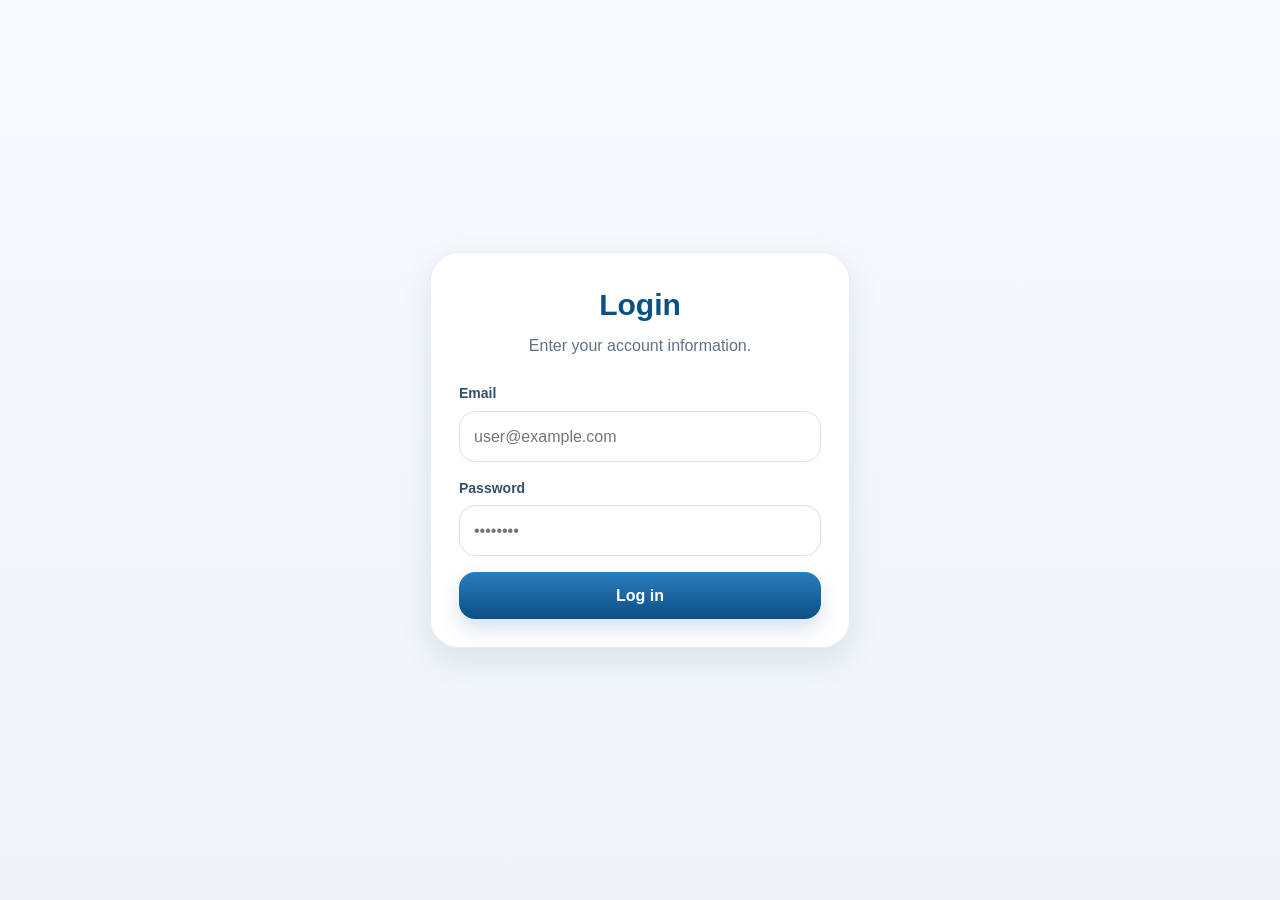
<file: src/main/webapp/index.html>
<!DOCTYPE html>
<html lang="en">
<head>
    <meta charset="UTF-8">
    <meta name="viewport" content="width=device-width, initial-scale=1.0">
    <title>SIS | Login</title>
    <link rel="stylesheet" href="css/sis-ui.css">
</head>
<body>
<div class="login-page">
    <div class="login-card simple-login-card">
        <form action="login" method="POST">
            <div class="login-brand minimal-login-brand">
                <h1>Login</h1>
                <p>Enter your account information.</p>
            </div>

            <div id="login-feedback" class="form-message hidden"></div>

            <div class="field">
                <label for="email">Email</label>
                <input id="email" name="email" type="email" placeholder="user@example.com" required>
            </div>

            <div class="field">
                <label for="password">Password</label>
                <input id="password" name="password" type="password" placeholder="••••••••" required>
            </div>

            <button class="login-btn" type="submit">Log in</button>
        </form>
    </div>
</div>
<script>
    (function () {
        const params = new URLSearchParams(window.location.search);
        const error = params.get('error');
        const feedback = document.getElementById('login-feedback');
        if (!feedback || !error) return;
        const messages = {
            invalid: 'Invalid email or password.',
            inactive: 'This account is inactive.',
            missing: 'Email and password are required.'
        };
        feedback.textContent = messages[error] || 'Login failed.';
        feedback.classList.remove('hidden');
        feedback.classList.add('error');
    })();
</script>
</body>
</html>
</file>
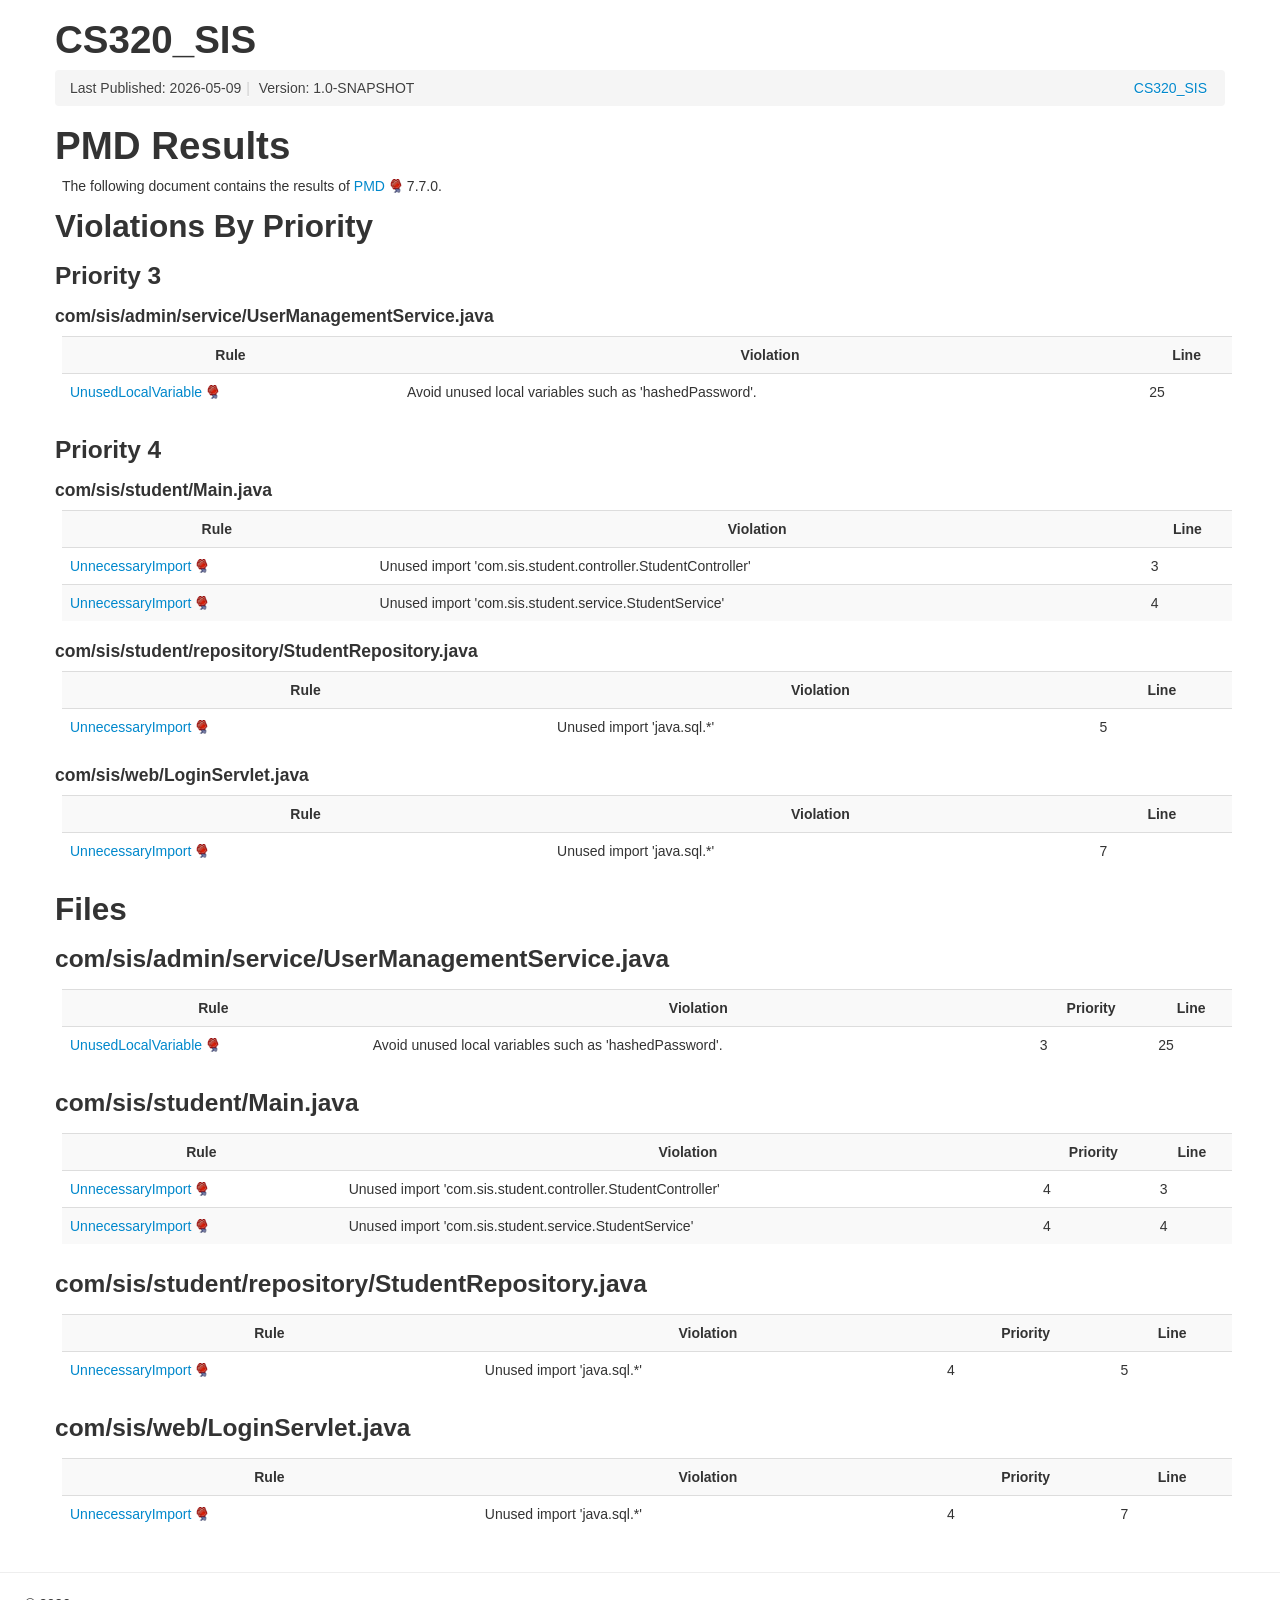
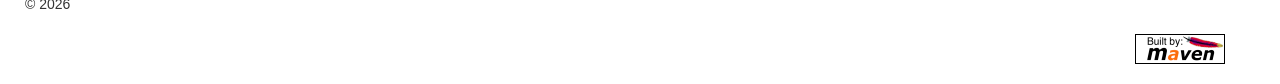
<file: target/reports/pmd.html>
<!DOCTYPE html>


<!--
 | Generated by Apache Maven Doxia Site Renderer 2.0.0 from org.apache.maven.plugins:maven-pmd-plugin:3.26.0:pmd at 2026-05-09
 | Rendered using Apache Maven Fluido Skin 2.0.0-M9
-->
<html xmlns="http://www.w3.org/1999/xhtml" lang="en">
  <head>
    <meta charset="UTF-8" />
    <meta name="viewport" content="width=device-width, initial-scale=1" />
    <meta name="generator" content="Apache Maven Doxia Site Renderer 2.0.0" />
    <title>PMD Results – CS320_SIS</title>
    <link rel="stylesheet" href="./css/apache-maven-fluido-2.0.0-M9.min.css" />
    <link rel="stylesheet" href="./css/site.css" />
    <link rel="stylesheet" href="./css/print.css" media="print" />
    <script src="./js/apache-maven-fluido-2.0.0-M9.min.js"></script>
  </head>
  <body>
    <div class="container container-top">
      <header>
        <div id="banner">
          <div class="pull-left"><div id="bannerLeft"><h1>CS320_SIS</h1></div></div>
          <div class="pull-right"></div>
          <div class="clear"><hr/></div>
        </div>

        <div id="breadcrumbs">
          <ul class="breadcrumb">
        <li id="publishDate">Last Published: 2026-05-09<span class="divider">|</span>
</li>
          <li id="projectVersion">Version: 1.0-SNAPSHOT</li>
        <li class="pull-right"><a href="${project.url}">CS320_SIS</a></li>
          </ul>
        </div>
      </header>
        <main id="bodyColumn">
<section><a id="PMD_Results"></a>
<h1>PMD Results</h1>
<p>The following document contains the results of <a class="externalLink" href="https://pmd.github.io">PMD</a> 7.7.0.</p><section><a id="Violations_By_Priority"></a>
<h2>Violations By Priority</h2><section><a id="Priority_3"></a>
<h3>Priority 3</h3><section><a id="com.2Fsis.2Fadmin.2Fservice.2FUserManagementService.java"></a>
<h4>com/sis/admin/service/UserManagementService.java</h4>
<table class="table table-striped">
<tr class="a">
<th>Rule</th>
<th>Violation</th>
<th>Line</th></tr>
<tr class="b">
<td><a class="externalLink" href="https://docs.pmd-code.org/pmd-doc-7.7.0/pmd_rules_java_bestpractices.html#unusedlocalvariable">UnusedLocalVariable</a></td>
<td>Avoid unused local variables such as 'hashedPassword'.</td>
<td>25</td></tr></table></section></section><section><a id="Priority_4"></a>
<h3>Priority 4</h3><section><a id="com.2Fsis.2Fstudent.2FMain.java"></a>
<h4>com/sis/student/Main.java</h4>
<table class="table table-striped">
<tr class="a">
<th>Rule</th>
<th>Violation</th>
<th>Line</th></tr>
<tr class="b">
<td><a class="externalLink" href="https://docs.pmd-code.org/pmd-doc-7.7.0/pmd_rules_java_codestyle.html#unnecessaryimport">UnnecessaryImport</a></td>
<td>Unused import 'com.sis.student.controller.StudentController'</td>
<td>3</td></tr>
<tr class="a">
<td><a class="externalLink" href="https://docs.pmd-code.org/pmd-doc-7.7.0/pmd_rules_java_codestyle.html#unnecessaryimport">UnnecessaryImport</a></td>
<td>Unused import 'com.sis.student.service.StudentService'</td>
<td>4</td></tr></table></section><section><a id="com.2Fsis.2Fstudent.2Frepository.2FStudentRepository.java"></a>
<h4>com/sis/student/repository/StudentRepository.java</h4>
<table class="table table-striped">
<tr class="a">
<th>Rule</th>
<th>Violation</th>
<th>Line</th></tr>
<tr class="b">
<td><a class="externalLink" href="https://docs.pmd-code.org/pmd-doc-7.7.0/pmd_rules_java_codestyle.html#unnecessaryimport">UnnecessaryImport</a></td>
<td>Unused import 'java.sql.*'</td>
<td>5</td></tr></table></section><section><a id="com.2Fsis.2Fweb.2FLoginServlet.java"></a>
<h4>com/sis/web/LoginServlet.java</h4>
<table class="table table-striped">
<tr class="a">
<th>Rule</th>
<th>Violation</th>
<th>Line</th></tr>
<tr class="b">
<td><a class="externalLink" href="https://docs.pmd-code.org/pmd-doc-7.7.0/pmd_rules_java_codestyle.html#unnecessaryimport">UnnecessaryImport</a></td>
<td>Unused import 'java.sql.*'</td>
<td>7</td></tr></table></section></section></section><section><a id="Files"></a>
<h2>Files</h2><section><a id="com.2Fsis.2Fadmin.2Fservice.2FUserManagementService.java"></a>
<h3>com/sis/admin/service/UserManagementService.java</h3>
<table class="table table-striped">
<tr class="a">
<th>Rule</th>
<th>Violation</th>
<th>Priority</th>
<th>Line</th></tr>
<tr class="b">
<td><a class="externalLink" href="https://docs.pmd-code.org/pmd-doc-7.7.0/pmd_rules_java_bestpractices.html#unusedlocalvariable">UnusedLocalVariable</a></td>
<td>Avoid unused local variables such as 'hashedPassword'.</td>
<td>3</td>
<td>25</td></tr></table></section><section><a id="com.2Fsis.2Fstudent.2FMain.java"></a>
<h3>com/sis/student/Main.java</h3>
<table class="table table-striped">
<tr class="a">
<th>Rule</th>
<th>Violation</th>
<th>Priority</th>
<th>Line</th></tr>
<tr class="b">
<td><a class="externalLink" href="https://docs.pmd-code.org/pmd-doc-7.7.0/pmd_rules_java_codestyle.html#unnecessaryimport">UnnecessaryImport</a></td>
<td>Unused import 'com.sis.student.controller.StudentController'</td>
<td>4</td>
<td>3</td></tr>
<tr class="a">
<td><a class="externalLink" href="https://docs.pmd-code.org/pmd-doc-7.7.0/pmd_rules_java_codestyle.html#unnecessaryimport">UnnecessaryImport</a></td>
<td>Unused import 'com.sis.student.service.StudentService'</td>
<td>4</td>
<td>4</td></tr></table></section><section><a id="com.2Fsis.2Fstudent.2Frepository.2FStudentRepository.java"></a>
<h3>com/sis/student/repository/StudentRepository.java</h3>
<table class="table table-striped">
<tr class="a">
<th>Rule</th>
<th>Violation</th>
<th>Priority</th>
<th>Line</th></tr>
<tr class="b">
<td><a class="externalLink" href="https://docs.pmd-code.org/pmd-doc-7.7.0/pmd_rules_java_codestyle.html#unnecessaryimport">UnnecessaryImport</a></td>
<td>Unused import 'java.sql.*'</td>
<td>4</td>
<td>5</td></tr></table></section><section><a id="com.2Fsis.2Fweb.2FLoginServlet.java"></a>
<h3>com/sis/web/LoginServlet.java</h3>
<table class="table table-striped">
<tr class="a">
<th>Rule</th>
<th>Violation</th>
<th>Priority</th>
<th>Line</th></tr>
<tr class="b">
<td><a class="externalLink" href="https://docs.pmd-code.org/pmd-doc-7.7.0/pmd_rules_java_codestyle.html#unnecessaryimport">UnnecessaryImport</a></td>
<td>Unused import 'java.sql.*'</td>
<td>4</td>
<td>7</td></tr></table></section></section></section>
        </main>
    </div>
    <hr/>
    <footer>
      <div class="container">
        <div class="row">
            <p>©      2026
</p>
        </div>
        <p id="poweredBy" class="pull-right"><a href="https://maven.apache.org/" class="builtBy" target="_blank"><img class="builtBy" alt="Built by Maven" src="./images/logos/maven-feather.png" /></a>
</p>
      </div>
    </footer>
<script>
  if(anchors) {
    anchors.add();
  }
</script>
  </body>
</html>
</file>
<file: src/main/webapp/css/sis-ui.css>
:root {
    --blue-950: #0b4f87;
    --blue-900: #1566a6;
    --blue-800: #2a7cbc;
    --blue-700: #4a98d1;
    --blue-100: #eaf4fb;
    --blue-050: #f6fbff;
    --red-500: #eb2a2a;
    --red-400: #f04343;
    --text-900: #213645;
    --text-700: #5f7283;
    --text-500: #7c8d9d;
    --line: #d7e3ec;
    --surface: #ffffff;
    --surface-soft: rgba(255,255,255,0.86);
    --shadow: 0 12px 32px rgba(17, 55, 88, 0.10);
}

* {
    box-sizing: border-box;
}

html, body {
    margin: 0;
    min-height: 100%;
    font-family: "Segoe UI", Tahoma, Geneva, Verdana, sans-serif;
    color: var(--text-900);
    background: linear-gradient(180deg, #f7fbff 0%, #eef4f8 100%);
}

a {
    color: inherit;
    text-decoration: none;
}

button, input, select, textarea {
    font: inherit;
}

body {
    line-height: 1.45;
}

.login-page {
    min-height: 100vh;
    display: grid;
    place-items: center;
    padding: 32px 18px;
}

.login-card {
    width: min(100%, 420px);
    background: rgba(255,255,255,0.94);
    border: 1px solid rgba(33, 79, 118, 0.10);
    border-radius: 28px;
    box-shadow: var(--shadow);
    padding: 34px 28px 28px;
}

.login-brand {
    text-align: center;
    margin-bottom: 26px;
}

.login-brand .brand-mark {
    width: 84px;
    height: 84px;
    margin: 0 auto 14px;
    border-radius: 24px;
    background: linear-gradient(180deg, var(--blue-800) 0%, var(--blue-950) 100%);
    color: white;
    display: grid;
    place-items: center;
    font-size: 30px;
    font-weight: 800;
    letter-spacing: 0.14rem;
}

.login-brand h1 {
    margin: 0;
    font-size: 30px;
    color: var(--blue-950);
}

.login-brand p {
    margin: 8px 0 0;
    color: var(--text-700);
}

.field {
    margin-bottom: 16px;
}

.field label {
    display: block;
    margin-bottom: 7px;
    font-size: 14px;
    font-weight: 700;
    color: #31506a;
}

.field input,
.field select,
.field textarea {
    width: 100%;
    border: 1px solid var(--line);
    background: white;
    border-radius: 16px;
    padding: 13px 14px;
    color: var(--text-900);
    outline: none;
    transition: border-color .2s ease, box-shadow .2s ease;
}

.field textarea {
    min-height: 108px;
    resize: vertical;
}

.field input:focus,
.field select:focus,
.field textarea:focus {
    border-color: var(--blue-900);
    box-shadow: 0 0 0 4px rgba(42, 124, 188, 0.12);
}

.login-btn,
.action-btn,
.secondary-btn,
.ghost-btn,
.logout-btn {
    border: 0;
    border-radius: 16px;
    padding: 12px 18px;
    font-weight: 700;
    cursor: pointer;
    transition: transform .15s ease, box-shadow .15s ease, opacity .15s ease;
}

.login-btn,
.action-btn,
.logout-btn {
    background: linear-gradient(180deg, var(--blue-800) 0%, var(--blue-950) 100%);
    color: white;
    box-shadow: 0 10px 20px rgba(21, 102, 166, 0.18);
}

.login-btn {
    width: 100%;
}

.secondary-btn {
    background: linear-gradient(180deg, #f2f8fc 0%, #ddeaf4 100%);
    color: var(--blue-950);
    border: 1px solid rgba(39, 92, 132, 0.10);
}

.ghost-btn {
    background: white;
    color: var(--text-900);
    border: 1px solid var(--line);
}

.login-btn:hover,
.action-btn:hover,
.secondary-btn:hover,
.ghost-btn:hover,
.logout-btn:hover {
    transform: translateY(-1px);
}

.helper-links {
    margin-top: 16px;
    display: flex;
    justify-content: space-between;
    gap: 10px;
    font-size: 13px;
    color: var(--text-700);
}

.app-shell {
    min-height: 100vh;
}

.dashboard-shell {
    padding: 28px 20px 36px;
}

.centered-content {
    max-width: 1320px;
    margin: 0 auto;
    padding: 0;
}

.main-content {
    min-width: 0;
    padding: 24px 28px 30px;
}

.topbar {
    display: flex;
    justify-content: space-between;
    align-items: center;
    gap: 18px;
    margin-bottom: 22px;
}

.page-title h1 {
    margin: 0;
    font-size: 30px;
    color: var(--blue-950);
}

.page-title p {
    margin: 6px 0 0;
    color: var(--text-700);
}

.topbar-actions {
    display: flex;
    align-items: center;
    gap: 12px;
}

.profile-chip {
    display: flex;
    align-items: center;
    gap: 12px;
    padding: 10px 14px;
    background: var(--surface-soft);
    border: 1px solid rgba(39, 91, 129, 0.10);
    border-radius: 18px;
    box-shadow: var(--shadow);
}

.avatar {
    width: 44px;
    height: 44px;
    border-radius: 50%;
    background: linear-gradient(180deg, #5aa4d8, #1f6fa9);
    color: white;
    display: grid;
    place-items: center;
    font-weight: 800;
}

.logout-btn {
    width: auto;
    padding-inline: 20px;
}

.hero-panel,
.metric-card,
.table-card,
.notice-card {
    background: var(--surface-soft);
    border: 1px solid rgba(43, 87, 124, 0.08);
    border-radius: 24px;
    box-shadow: var(--shadow);
}

.hero-panel {
    padding: 24px 24px 22px;
    margin-bottom: 24px;
}

.sis-badge {
    display: inline-flex;
    align-items: center;
    gap: 12px;
    padding: 14px 18px;
    border-radius: 20px;
    background: linear-gradient(180deg, var(--blue-800) 0%, var(--blue-950) 100%);
    color: white;
    font-weight: 800;
    letter-spacing: 0.08rem;
    margin-bottom: 18px;
}

.sis-badge-mark {
    width: 54px;
    height: 54px;
    border-radius: 16px;
    background: rgba(255,255,255,0.14);
    display: grid;
    place-items: center;
    font-size: 24px;
}

.alert-strip {
    background: linear-gradient(180deg, var(--red-400) 0%, var(--red-500) 100%);
    color: white;
    border-radius: 18px;
    padding: 12px 16px;
    font-size: 15px;
}

.metrics-grid {
    display: grid;
    grid-template-columns: repeat(4, minmax(0, 1fr));
    gap: 18px;
    margin-bottom: 24px;
}

.metric-card {
    padding: 18px;
}

.metric-label {
    font-size: 12px;
    text-transform: uppercase;
    letter-spacing: 0.12rem;
    color: var(--text-500);
    margin-bottom: 10px;
}

.metric-value {
    font-size: 34px;
    font-weight: 800;
    color: var(--blue-950);
}

.metric-subtext {
    margin-top: 6px;
    color: var(--text-700);
    font-size: 14px;
}

.content-grid {
    display: grid;
    grid-template-columns: minmax(0, 1.35fr) minmax(320px, 0.85fr);
    gap: 18px;
    align-items: start;
}

.stack {
    display: grid;
    gap: 18px;
}

.card-head {
    padding: 16px 18px;
    border-bottom: 1px solid rgba(70, 108, 136, 0.08);
    font-size: 18px;
    font-weight: 800;
    color: var(--blue-950);
}

.card-body {
    padding: 18px;
}

.quick-actions {
    display: grid;
    grid-template-columns: repeat(2, minmax(0, 1fr));
    gap: 10px;
}

.data-table {
    width: 100%;
    border-collapse: collapse;
}

.data-table th,
.data-table td {
    text-align: left;
    padding: 12px 10px;
    border-bottom: 1px solid rgba(80, 112, 135, 0.10);
    vertical-align: top;
}

.data-table th {
    font-size: 13px;
    text-transform: uppercase;
    letter-spacing: 0.08rem;
    color: var(--text-500);
}

.course-code {
    display: inline-block;
    font-weight: 800;
    color: var(--blue-950);
    letter-spacing: 0.02rem;
}

.status-pill,
.mini-tag {
    display: inline-flex;
    align-items: center;
    justify-content: center;
    border-radius: 999px;
    padding: 6px 10px;
    font-size: 12px;
    font-weight: 800;
}

.status-open {
    background: #e8f7ef;
    color: #157347;
}

.status-warning {
    background: #fff4de;
    color: #9a6700;
}

.status-danger {
    background: #fee8e8;
    color: #b42318;
}

.mini-tag {
    background: #edf4fa;
    color: var(--blue-950);
}

.list-clean {
    list-style: none;
    margin: 0;
    padding: 0;
}

.list-clean li {
    display: flex;
    justify-content: space-between;
    align-items: center;
    gap: 12px;
    padding: 12px 0;
    border-bottom: 1px solid rgba(80, 112, 135, 0.10);
}

.list-clean li:last-child {
    border-bottom: 0;
    padding-bottom: 0;
}

.muted {
    color: var(--text-700);
}

@media (max-width: 1200px) {
    .metrics-grid {
        grid-template-columns: repeat(2, minmax(0, 1fr));
    }

    .content-grid {
        grid-template-columns: 1fr;
    }
}

@media (max-width: 900px) {
    .app-shell {
        display: block;
    }

    .side-menu {
        width: 100%;
        height: auto;
        position: static;
        box-shadow: none;
    }

    .main-content {
        padding-top: 18px;
    }
}

@media (max-width: 720px) {
    .topbar {
        flex-direction: column;
        align-items: stretch;
    }

    .topbar-actions {
        flex-direction: column;
        align-items: stretch;
    }

    .metrics-grid,
    .quick-actions {
        grid-template-columns: 1fr;
    }

    .main-content {
        padding: 18px 14px 24px;
    }
}


.simple-login-card {
    padding-top: 30px;
}

.minimal-login-brand .brand-mark {
    display: none;
}

.compact-logout {
    width: auto;
    min-width: 112px;
    text-align: center;
}

.form-message {
    margin-bottom: 18px;
    padding: 12px 14px;
    border-radius: 16px;
    border: 1px solid var(--line);
    background: white;
}

.form-message.success {
    color: #1f6a35;
    background: #eefaf1;
    border-color: #c8e6d0;
}

.form-message.error {
    color: #8c1f1f;
    background: #fff1f1;
    border-color: #f0caca;
}

.form-message.info {
    color: var(--blue-950);
    background: #eef6ff;
    border-color: #d5e6f8;
}

.hidden {
    display: none;
}

.inline-input {
    min-width: 180px;
    flex: 1 1 180px;
    border: 1px solid var(--line);
    background: white;
    border-radius: 16px;
    padding: 12px 14px;
}

.stacked-actions {
    display: flex;
    flex-wrap: wrap;
    gap: 10px;
}

.selectable-table tbody tr {
    cursor: pointer;
}

.selected-row {
    background: rgba(74, 152, 209, 0.12);
}

.empty-state {
    text-align: center;
    color: var(--text-700);
    padding: 18px;
}

.mini-tag {
    display: inline-block;
    padding: 4px 8px;
    border-radius: 999px;
    background: #edf4fb;
    color: var(--blue-950);
    font-weight: 700;
}


.detail-link {
    color: var(--blue-950);
    font-weight: 700;
}

.detail-link.disabled {
    color: var(--text-500);
    pointer-events: none;
    cursor: default;
}


.profile-name {
    font-weight: 700;
}

.metric-value-small {
    font-size: 20px;
    line-height: 1.2;
}

.section-info {
    margin-top: 12px;
    font-size: 14px;
}
</file>
<file: target/reports/css/site.css>
/* You can override this file with your own styles */
</file>
<file: target/reports/css/print.css>
/*
 * Licensed to the Apache Software Foundation (ASF) under one
 * or more contributor license agreements.  See the NOTICE file
 * distributed with this work for additional information
 * regarding copyright ownership.  The ASF licenses this file
 * to you under the Apache License, Version 2.0 (the
 * "License"); you may not use this file except in compliance
 * with the License.  You may obtain a copy of the License at
 *
 *   http://www.apache.org/licenses/LICENSE-2.0
 *
 * Unless required by applicable law or agreed to in writing,
 * software distributed under the License is distributed on an
 * "AS IS" BASIS, WITHOUT WARRANTIES OR CONDITIONS OF ANY
 * KIND, either express or implied.  See the License for the
 * specific language governing permissions and limitations
 * under the License.
 */

#banner,
#footer,
#leftcol,
#breadcrumbs,
.docs #toc,
.docs .courtesylinks,
#leftColumn,
#navColumn {
  display: none !important;
}

#bodyColumn,
body.docs div.docs {
  margin: 0 !important;
  border: none !important;
}
</file>
